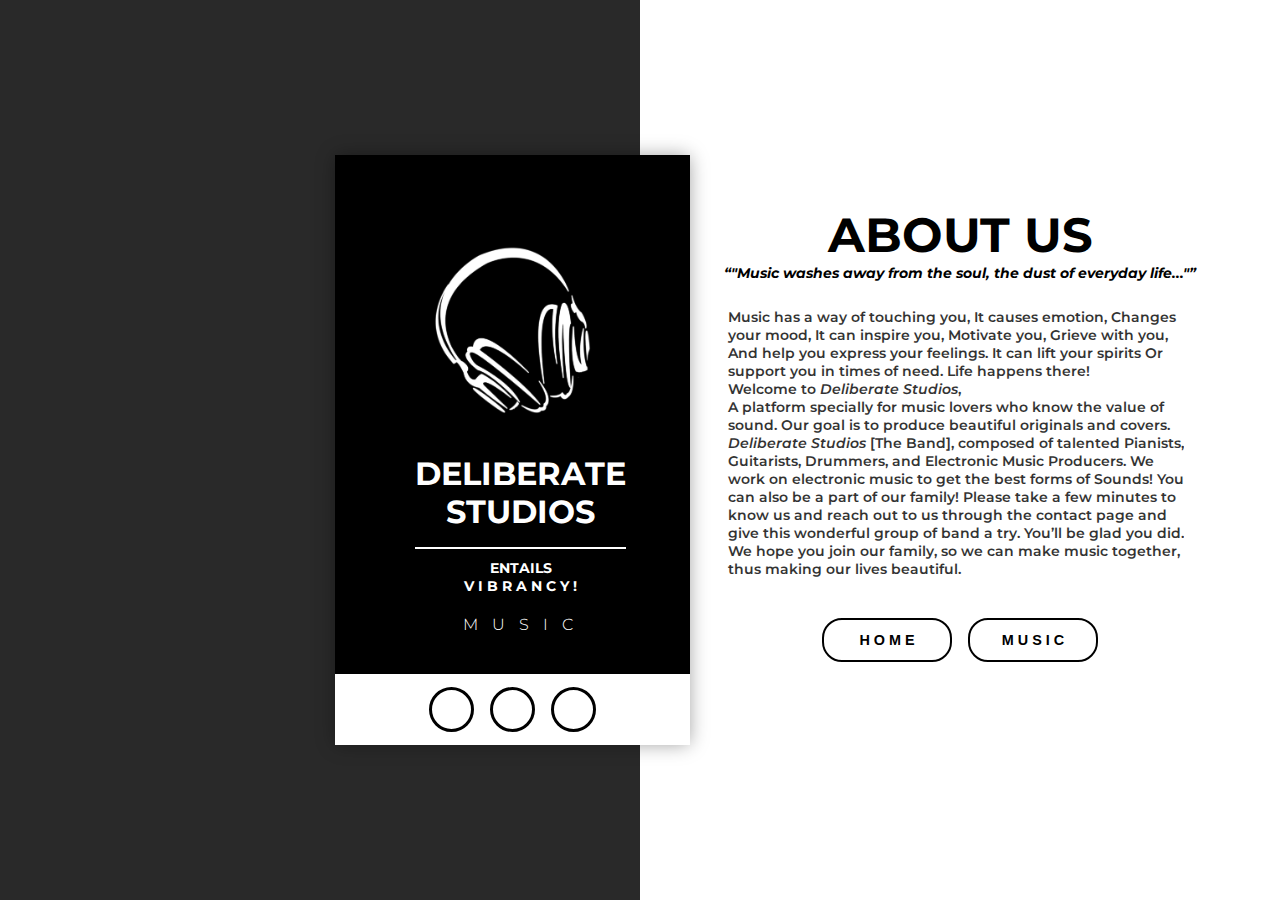
<file: aboutdelib.html>
<!DOCTYPE html>
<html>

<head>
  <meta charset="utf-8">
  <meta http-equiv="X-UA-Compatible" content="IE=edge">
  <meta name="viewport" content="width=device-width, initial-scale=1">

  <!-- Google Fonts -->
  <link rel="preconnect" href="https://fonts.gstatic.com">
  <link href="https://fonts.googleapis.com/css2?family=Montserrat:wght@300;600&display=swap" rel="stylesheet">

  <!---title icon-->
  <link rel="icon" href="images/head_ico.ico" type="image/icon type">

  <!-- Font Awesome -->
  <link rel="stylesheet" href="https://cdnjs.cloudflare.com/ajax/libs/font-awesome/5.15.1/css/all.min.css"
    integrity="sha512-+4zCK9k+qNFUR5X+cKL9EIR+ZOhtIloNl9GIKS57V1MyNsYpYcUrUeQc9vNfzsWfV28IaLL3i96P9sdNyeRssA=="
    crossorigin="anonymous">

  <!-- Main CSS -->
  <link rel="stylesheet" href="css/aboutstyle.css">

  <title>About Page - Deliberate Studios</title>
</head>

<body>

  <div class="about-wrapper">
    <div class="about-left" style="margin-bottom: 200px;">
      <div class="about-left-content">

        <div>
          <div class="shadow">
            <div class="about-img">
              <a href="deliberate.html"> <img src="images/headphone.png" alt="about image" style="width: 185px;"></a>
            </div>
          </div>

          <h2 class="ds">DELIBERATE<br>STUDIOS</h2>
          <h4 class="ds">ENTAILS<br> V I B R A N C Y ! </h4>
          <h3 class="ds">M U S I C</h3>
        </div>

        <ul class="icons">
          <li><a href="https://www.facebook.com/deliberate.studios" style="text-decoration: none"><i
                class="fab fa-facebook-f"></i></a></li>
          <li><a href="https://www.instagram.com/deliberate_studios" style="text-decoration: none"><i
                class="fab fa-instagram"></i></a></li>
          <li><a href="https://www.youtube.com/channel/UCzyXENcO06TjgSQIbe_aUNg" style="text-decoration: none"><i
                class="fab fa-youtube"></i></a></li>
        </ul>
      </div>
    </div>

    <div class="about-right">
      <h1>About Us</h1>
      <div class="about-para">
        <q style="font-style:italic">"Music washes away from the soul, the dust of everyday life..."</q><br><br>
        <p style="font-weight: 600;">Music has a way of touching you, It causes emotion, Changes your mood, It can
          inspire you, Motivate you, Grieve with you,
          And help you express your feelings. It can lift your spirits
          Or support you in times of need. Life happens there!<br> Welcome to <em>Deliberate Studios</em>, <br>A
          platform specially for music lovers who know the value of sound.
          Our goal is to produce beautiful originals and covers.<br> <em>Deliberate Studios</em> [The Band], composed of
          talented Pianists,
          Guitarists, Drummers, and Electronic Music Producers. We work on electronic music to get the best forms of
          Sounds! You can also be a part of our family! Please take a few minutes to know us and reach out to us
          through the contact page and give this wonderful group of band a try. You’ll be glad you did. We hope you join
          our family, so we can make music together, thus making our lives beautiful. </p>
      </div>

      <div class="about-btns">
        <a href="index.html"><button type="button" class="btn btn-pink">H O M E</button></a>
        <a href="deliberate.html"><button type="button" class="btn btn-pink">M U S I C</button></a>
      </div>
    </div>
  </div>

</body>

</html>
</file>
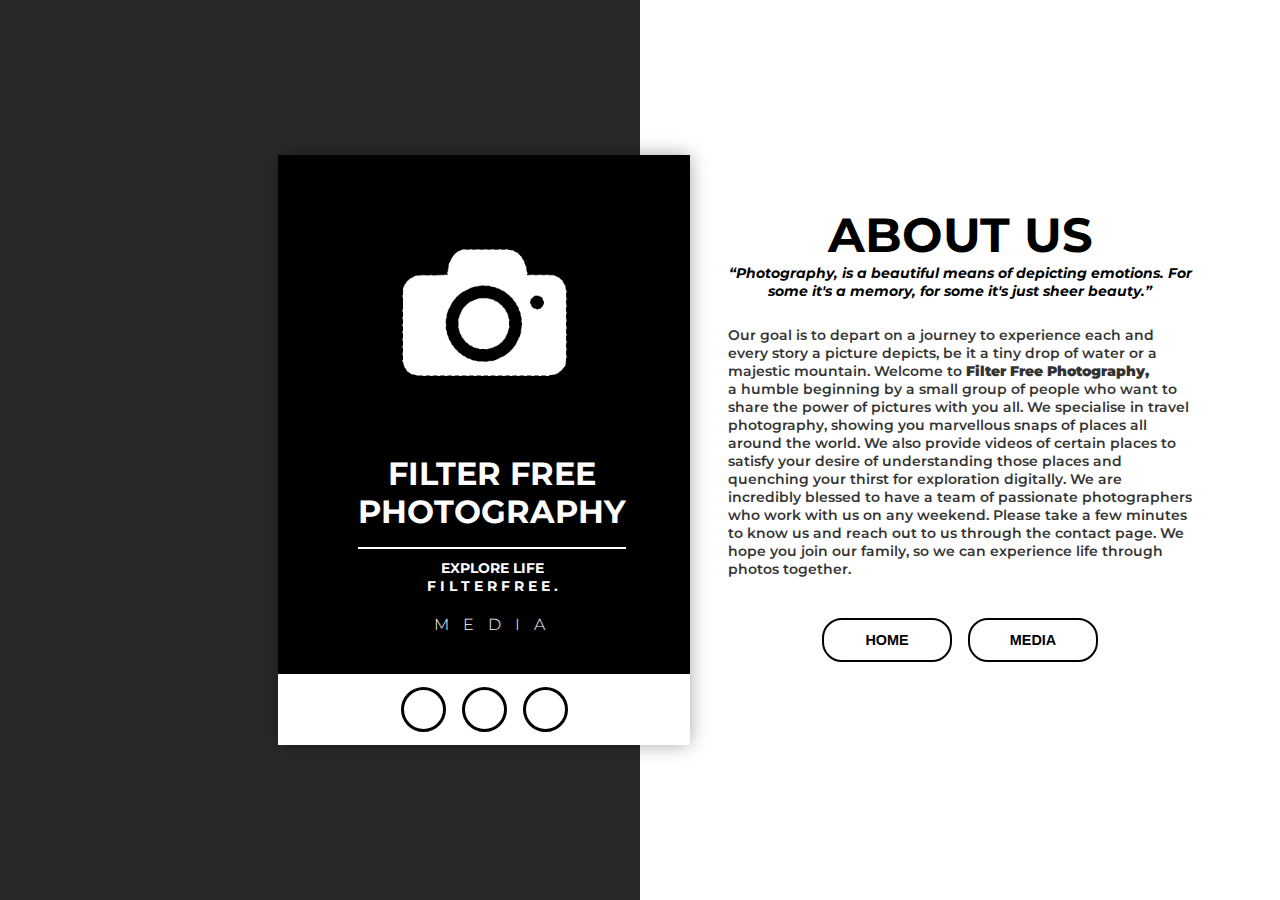
<file: aboutffp.html>
<!DOCTYPE html>
<html>

<head>
  <meta charset="utf-8">
  <meta http-equiv="X-UA-Compatible" content="IE=edge">
  <meta name="viewport" content="width=device-width, initial-scale=1">

  <!-- Google Fonts -->
  <link rel="preconnect" href="https://fonts.gstatic.com">
  <link href="https://fonts.googleapis.com/css2?family=Montserrat:wght@300;600&display=swap" rel="stylesheet">

  <!---title icon-->
  <link rel="icon" href="images/cam_ico.ico" type="image/icon type">

  <!-- Font Awesome -->
  <link rel="stylesheet" href="https://cdnjs.cloudflare.com/ajax/libs/font-awesome/5.15.1/css/all.min.css"
    integrity="sha512-+4zCK9k+qNFUR5X+cKL9EIR+ZOhtIloNl9GIKS57V1MyNsYpYcUrUeQc9vNfzsWfV28IaLL3i96P9sdNyeRssA=="
    crossorigin="anonymous">

  <!-- Main CSS -->
  <link rel="stylesheet" href="css/aboutstyle.css">

  <title>About Page - Filter Free Photography</title>
</head>

<body>

  <div class="about-wrapper">
    <div class="about-left" style="margin-bottom: 200px;">
      <div class="about-left-content">

        <div>
          <div class="shadow">
            <div class="about-img">
              <a href="filterfree.html"> <img src="images/Camera.png" alt="about image" style="width: 185px;"></a>
            </div>
          </div>

          <h2 class="ds">FILTER FREE<br>PHOTOGRAPHY</h2>
          <h4 class="ds">EXPLORE LIFE<br> F I L T E R F R E E .</h4>
          <h3 class="ds">M E D I A</h3>
        </div>

        <ul class="icons">
          <li><a href="https://www.facebook.com/filterfreefotography" style="text-decoration: none"><i
                class="fab fa-facebook-f"></i></a></li>
          <li><a href="https://www.instagram.com/filterfreefotography" style="text-decoration: none"><i
                class="fab fa-instagram"></i></a></li>
          <li><a href="https://www.youtube.com/channel/UC8kSTyjewER64AckE72Mgpg" style="text-decoration: none"><i
                class="fab fa-youtube"></i></a></li>
        </ul>

      </div>
    </div>

    <div class="about-right">
      <h1>About Us</h1>
      <div class="about-para">
        <q style="font-style:italic">Photography, is a beautiful means of depicting emotions. For some it's a memory,
          for some it's just sheer beauty.</q><br><br>
        <p style="font-weight: 600;">Our goal is to depart on a journey to experience each and every story a picture
          depicts, be it a tiny drop of water or a majestic mountain. Welcome to <strong>Filter Free
            Photography,</strong><br> a humble beginning by a small group of people who want to share the power of
          pictures with you all. We specialise in travel photography, showing you marvellous snaps of places all around
          the world. We also provide videos of certain places to satisfy your desire of understanding those places and
          quenching your thirst for exploration digitally. We are incredibly blessed to have a team of passionate
          photographers who work with us on any weekend. Please take a few minutes to know us and reach out to us
          through the contact page. We hope you join our family, so we can experience life through photos together. </p>
      </div>
      <div class="about-btns">
        <a href="index.html"><button type="button" class="btn btn-pink">Home</button></a>
        <a href="filterfree.html"><button type="button" class="btn btn-pink">Media</button></a>
      </div>
    </div>
  </div>


</body>

</html>
</file>
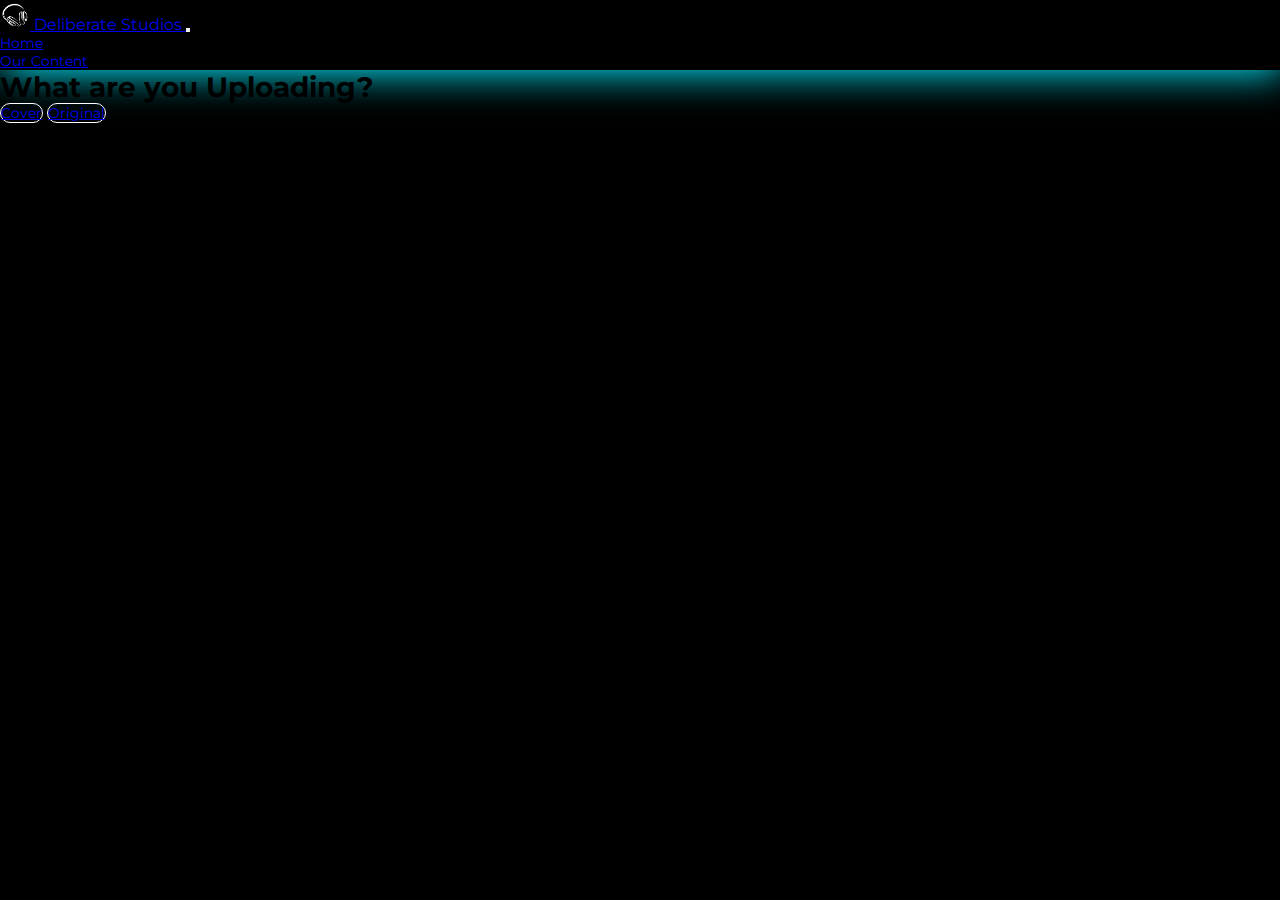
<file: ds_form.html>
<!DOCTYPE html>
<html lang="en">

<head>
    <meta charset="UTF-8">
    <meta http-equiv="X-UA-Compatible" content="IE=edge">
    <meta name="viewport" content="width=device-width, initial-scale=1.0">

    <!-- Bootstrap 5 CSS -->
    <link href="https://cdn.jsdelivr.net/npm/bootstrap@5.0.1/dist/css/bootstrap.min.css" rel="stylesheet"
        integrity="sha384-+0n0xVW2eSR5OomGNYDnhzAbDsOXxcvSN1TPprVMTNDbiYZCxYbOOl7+AMvyTG2x" crossorigin="anonymous">
        <!---title icon-->
        <link rel="icon" href="images/head_ico.ico" type="image/icon type">
    <!-- Google Fonts -->
    <link rel="preconnect" href="https://fonts.gstatic.com">
    <link href="https://fonts.googleapis.com/css2?family=Montserrat:wght@300;600&display=swap" rel="stylesheet">

    <!-- Main CSS -->
    <link rel="stylesheet" href="css/ffp_form.css">
    <title>Form Page - Deliberate Studios</title>
</head>

<body>
    <!--Main Navigation-->
    <header>
        <!-- Navbar  -->
        <nav class="navbar navbar-expand-lg navbar-dark bg-dark" style="
    box-shadow: 3px 3px 40px 0px #05edff;">
            <div class="container">
                <a class="navbar-brand" href="index.html">
                    <img src="images/headphone.png" alt="" width="30" height="30"
                        class="d-inline-block align-text-left">
                    Deliberate Studios
                </a>

                <!-- Toggle Button -->
                <button class="navbar-toggler" type="button" data-bs-toggle="collapse" data-bs-target="#navbarScroll">
                    <span class="navbar-toggler-icon"></span>
                </button>
                <!-- Toggle Button -->

                <div class="collapse navbar-collapse" id="navbarScroll">
                    <ul class="navbar-nav ms-auto">
                        <li class="nav-items">
                            <a class="nav-link" href="index.html">Home</a>
                        </li>
                        <li class="nav-items">
                            <a class="nav-link" href="deliberate.html">Our Content</a>
                        </li>

                    </ul>
                </div>
            </div>
        </nav>
        <!-- Navbar -->
    </header>
    <!--Main Navigation-->

    <section>
        <div class="container text-center p-3">
            <h1 class="display-1 text-white p-5 fw-bold">What are you Uploading?</h1>

            <div class="text-center p-5">
                <a class="btn btn-outline-light fw-bold px-5 py-3 me-md-5 mb-3" href="ds_coverupload.html"
                    role="button">Cover</a>
                <a class="btn btn-outline-light fw-bold px-5 py-3 ms-md-5 mb-md-3" href="ds_originalupload.html"
                    role="button">Original</a>
            </div>
        </div>
    </section>

    <!-- Bootstrap 5 and Popper JS files -->
    <script src="https://cdn.jsdelivr.net/npm/bootstrap@5.0.1/dist/js/bootstrap.bundle.min.js"
        integrity="sha384-gtEjrD/SeCtmISkJkNUaaKMoLD0//ElJ19smozuHV6z3Iehds+3Ulb9Bn9Plx0x4"
        crossorigin="anonymous"></script>
    <!-- Bootstrap 5 and Popper JS files -->
</body>

</html>
</file>
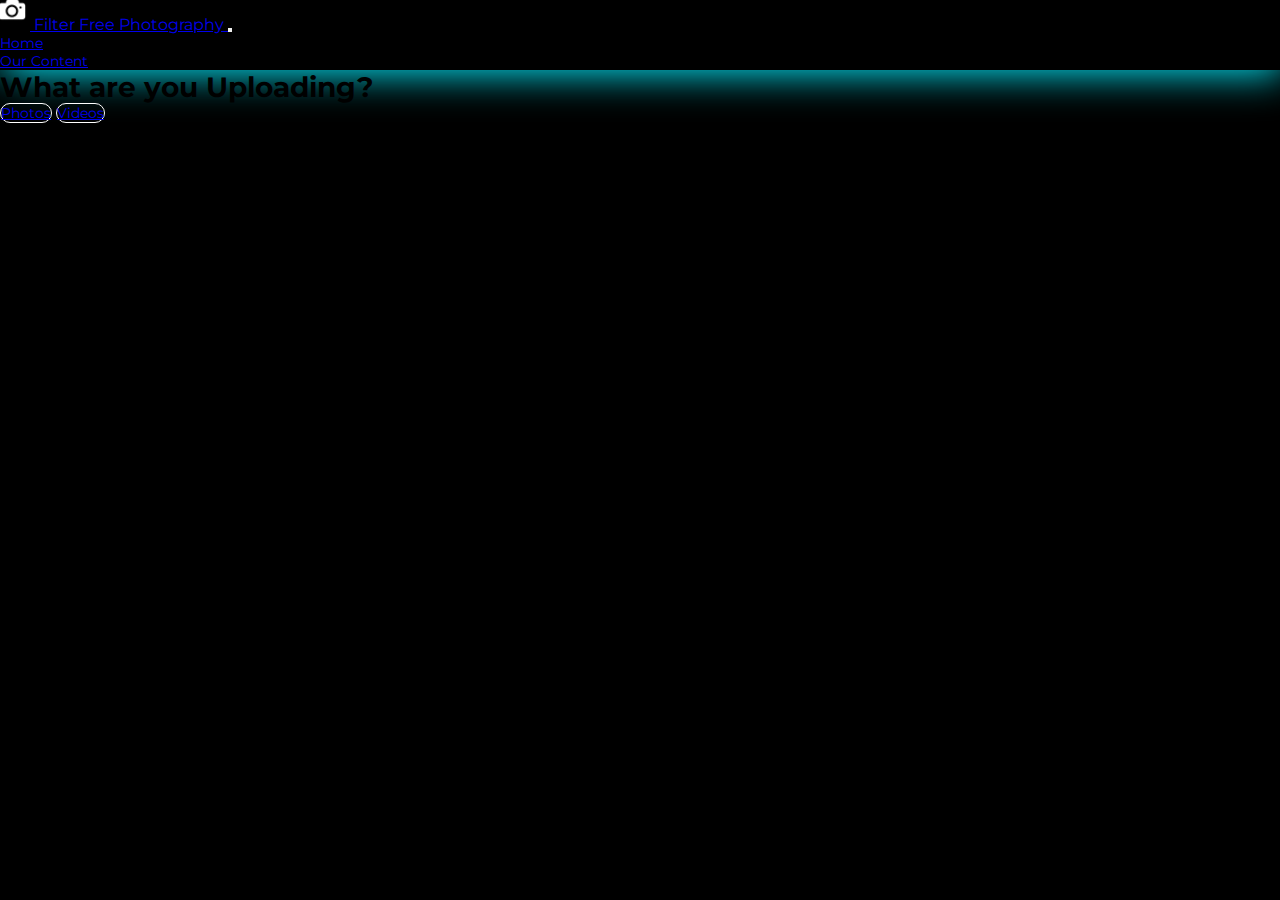
<file: ffp_form.html>
<!DOCTYPE html>
<html lang="en">

<head>
    <meta charset="UTF-8">
    <meta http-equiv="X-UA-Compatible" content="IE=edge">
    <meta name="viewport" content="width=device-width, initial-scale=1.0">

    <!-- Bootstrap 5 CSS -->
    <link href="https://cdn.jsdelivr.net/npm/bootstrap@5.0.1/dist/css/bootstrap.min.css" rel="stylesheet"
        integrity="sha384-+0n0xVW2eSR5OomGNYDnhzAbDsOXxcvSN1TPprVMTNDbiYZCxYbOOl7+AMvyTG2x" crossorigin="anonymous">

        <!---title icon-->
        <link rel="icon" href="images/cam_ico.ico" type="image/icon type">

    <!-- Google Fonts -->
    <link rel="preconnect" href="https://fonts.gstatic.com">
    <link href="https://fonts.googleapis.com/css2?family=Montserrat:wght@300;600&display=swap" rel="stylesheet">

    <!-- Main CSS -->
    <link rel="stylesheet" href="css/ffp_form.css">
    <title>Form Page - Filter Free Fotography</title>
</head>

<body>
    <!--Main Navigation-->
    <header>
        <!-- Navbar  -->
        <nav class="navbar navbar-expand-lg navbar-dark bg-dark " style="
    box-shadow: 3px 3px 40px 0px #05edff;">
            <div class="container">
                <a class="navbar-brand" href="index.html">
                    <img src="images/Camera.png" alt="" width="30" height="30" class="d-inline-block align-text-top"
                        style="position: relative; top: -6px; right: 3px;">
                    Filter Free Photography
                </a>

                <!-- Toggle Button -->
                <button class="navbar-toggler" type="button" data-bs-toggle="collapse" data-bs-target="#navbarScroll">
                    <span class="navbar-toggler-icon"></span>
                </button>
                <!-- Toggle Button -->

                <div class="collapse navbar-collapse" id="navbarScroll">
                    <ul class="navbar-nav ms-auto">
                        <li class="nav-items">
                            <a class="nav-link" href="index.html">Home</a>
                        </li>
                        <li class="nav-items">
                            <a class="nav-link" href="filterfree.html">Our Content</a>
                        </li>
                    </ul>
                </div>
            </div>
        </nav>
        <!-- Navbar -->
    </header>
    <!--Main Navigation-->

    <section>
        <div class="container text-center p-3">
            <h1 class="display-1 text-white p-5 fw-bold">What are you Uploading?</h1>

            <div class="text-center p-5">
                <a class="btn btn-outline-light fw-bold px-5 py-3 me-md-5 mb-3" href="ffp_photoupload.html"
                    role="button">Photos</a>
                <a class="btn btn-outline-light fw-bold px-5 py-3 ms-md-5 mb-md-3" href="ffp_videoupload.html"
                    role="button">Videos</a>
            </div>
        </div>
    </section>

    <!-- Bootstrap 5 and Popper JS files -->
    <script src="https://cdn.jsdelivr.net/npm/bootstrap@5.0.1/dist/js/bootstrap.bundle.min.js"
        integrity="sha384-gtEjrD/SeCtmISkJkNUaaKMoLD0//ElJ19smozuHV6z3Iehds+3Ulb9Bn9Plx0x4"
        crossorigin="anonymous"></script>
    <!-- Bootstrap 5 and Popper JS files -->
</body>

</html>
</file>
<file: css/aboutstyle.css>
* {
    padding: 0;
    margin: 0;
    box-sizing: border-box;
}

body {
    font-family: 'Montserrat', sans-serif;
    font-size: 14px;
}

a {
    color: inherit;
    text-decoration: none;
}

.about-wrapper {
    height: 100vh;
}

.about-left {
    background: #292929;
    display: flex;
    flex-direction: column;
    align-items: center;
    justify-content: center;
    height: 100vh;
}

.about-left-content>div {
    background: #000;
    color: white;
    padding: 4rem 4rem 2.5rem 5rem;
    text-align: center;
}

.about-left-content {
    box-shadow: 0px 0px 18px -1px rgba(0, 0, 0, 0.39);
    -webkit-box-shadow: 0px 0px 18px -1px rgba(0, 0, 0, 0.39);
    -moz-box-shadow: 0px 0px 18px -1px rgba(0, 0, 0, 0.39);
}

.about-img img {
    display: block;
    width: 200px;
}

.about-img {
    width: 200px;
    height: 200px;
    overflow: hidden;
    border-radius: 50%;
    transition: all 0.5s ease-in-out;
}

.shadow {
    margin-left: auto;
    margin-right: auto;
    border-radius: 50%;
    width: 200px;
    height: 200px;
    position: relative;
    cursor: pointer;
}

.shadow::after {
    content: "";
    position: absolute;
    background: rgba(0, 0, 0, 0.4);
    left: 50%;
    transform: translateX(-50%);
    bottom: -20px;
    height: 7px;
    width: 50px;
    filter: blur(3px);
    -webkit-filter: blur(3px);
    opacity: 0;
    transition: all 0.6s ease;
}

.shadow:hover .about-img {
    transform: translateY(-10px);
}

.shadow:hover::after {
    opacity: 1;
}

.about-left-content h2 {
    font-size: 2rem;
    margin: 2.2rem 0 0.6rem 0;
    line-height: 1.2;
    padding-bottom: 1rem;
    border-bottom: 2px solid #fff;
}

.about-left-content h3 {
    text-transform: uppercase;
    font-weight: 300;
    letter-spacing: 5px;
    margin-top: 1.2rem;
}

.icons {
    background: #fff;
    display: flex;
    justify-content: center;
    padding: 0.8rem 0;
}

.icons li {
    list-style-type: none;
    background: #fff;
    color: #000;
    width: 45px;
    height: 45px;
    margin: 0 0.5rem;
    border: 3px solid #000;
    border-radius: 50%;
    display: flex;
    justify-content: center;
    align-items: center;
    font-size: 1.3rem;
    cursor: pointer;
    transition: all 0.5s ease-in-out;
}

.icons li:hover {
    background: #000;
    color: #fff;
}

.about-right {
    background: #fff;
    height: 100vh;
    display: flex;
    flex-direction: column;
    align-items: center;
    justify-content: center;
    padding: 1rem 5rem;
    text-align: center;
}

.about-right q {
    font-weight: bold;
}

.about-right h1 {
    font-size: 3rem;
    text-transform: uppercase;
}

.about-right h1 span {
    color: #000;
}

.about-right h2 {
    font-weight: 600;
}

.about-btns {
    display: flex;
    margin: 2rem 0;
}

.btn {
    border: none;
    font-size: 0.9rem;
    text-transform: uppercase;
    border: 2px solid #000;
    border-radius: 20px;
    padding: 0.75rem 1rem;
    width: 130px;
    font-weight: 600;
    background: transparent;
    margin: 0 0.5rem;
    cursor: pointer;
}

.btn.btn-pink {
    background: #fff;
    color: #000;
    border-color: #000;
    transition: all 0.5s ease-in-out;
}

.btn.btn-pink:hover {
    background: #000;
    border-color: #000;
    color: #fff;
}

.about-para p {
    font-weight: 300;
    padding: 0.5rem;
    opacity: 0.8;
}

@media screen and (min-width: 992px) {
    .about-wrapper {
        display: grid;
        grid-template-columns: repeat(2, 1fr);
    }
    .about-left {
        position: relative;
    }
    .about-left-content {
        position: absolute;
        right: -50px;
    }
}

p {
    text-align: left;
}
</file>
<file: css/ffp_form.css>
* {
  padding: 0;
  margin: 0;
  box-sizing: border-box;
}

body {
  font-family: 'Montserrat', sans-serif;
  background-color: black;
  font-size: 14px;
}

/* Navbar */

a.navbar-brand {
  font-size: 1rem;
}

.navbar-dark .navbar-nav .nav-link:hover {
  color: white;
  font-weight: bold;
}

/* Navbar */

.btn {
  border: 0.2px solid #fff;
  border-radius: 30px;
}

footer a {
  text-decoration: none;
  color: #fff;
  font-weight: bold;
}
</file>
